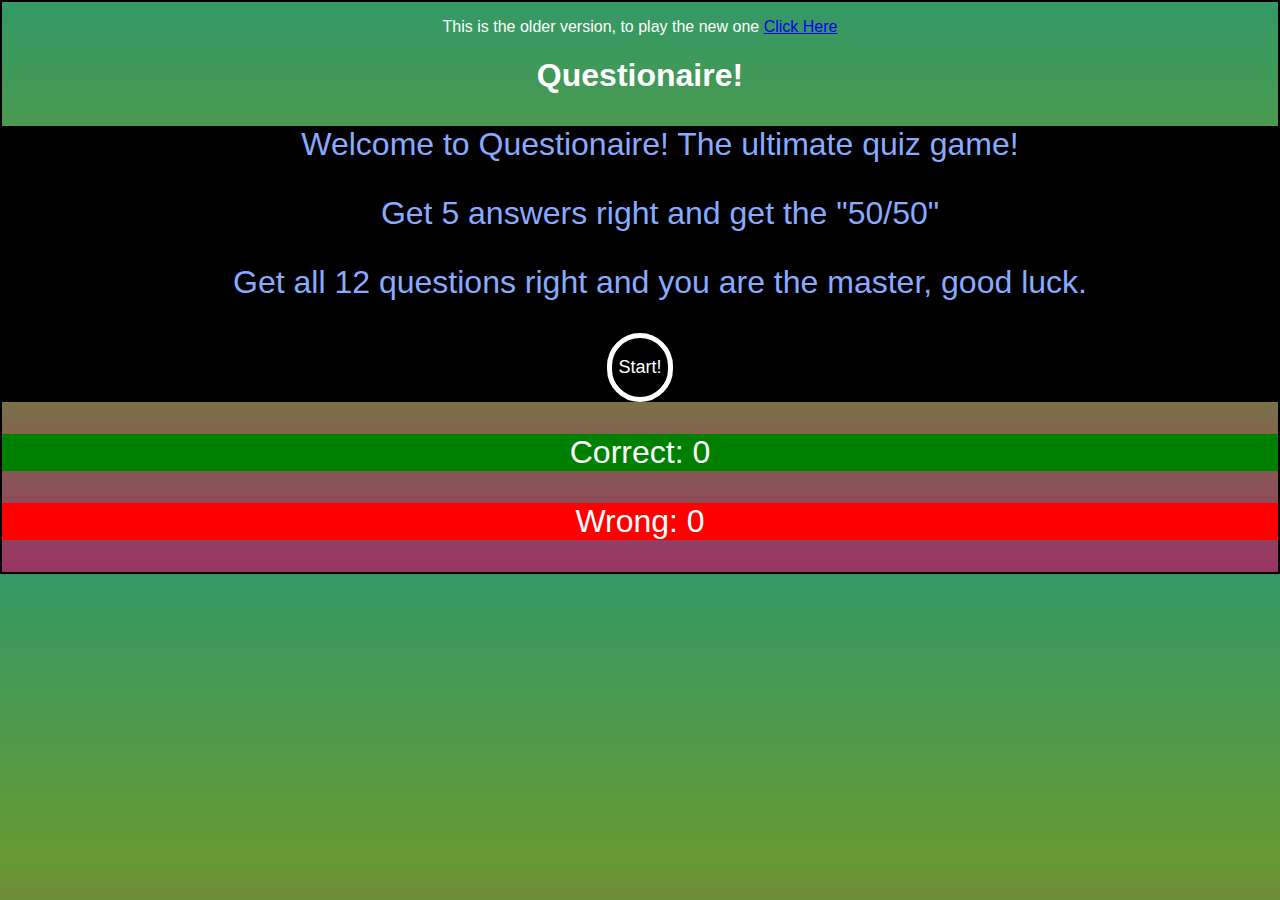
<file: index.html>
<!Doctype html>
<html>
<head>
<title>Questionaire</title>
<meta name="viewport" content="width=device-width, initial-scale=1.0">
<meta charset="utf-8" />
    
<link rel="stylesheet" type="text/css" href="Questionaire.css">
<script src = "Questionaire.js"></script>
    
</head>
    
<body>
    <div id="google_translate_element"></div><script type="text/javascript">
function googleTranslateElementInit() {
  new google.translate.TranslateElement({
		pageLanguage: 'en', 
		layout: google.translate.TranslateElement.InlineLayout.SIMPLE
		}, 'google_translate_element');
}

	</script>
<script type="text/javascript" src="//translate.google.com/translate_a/element.js?cb=googleTranslateElementInit"></script>
            

</div>
	<div> <p>This is the older version, to play the new one <a class="btn" href="/newindex.html">Click Here</a></p>
	</div>
	

    
<div>
    <h1>Questionaire!</h1>
    
<div id = "instruct">
<ul id = "rules" style = "list-style-type:none">
<li><p>Welcome to Questionaire! The ultimate quiz game!</p>
</li>
<li><p>Get 5 answers right and get the "50/50" </p>
</li>
<li><p>Get all 12 questions right and you are the master, good luck.</p>
</li>
</ul>
<button id ="buttonn" class ="button3" type = "button" onclick ="rid()"> <p> Start!</p> </button>
</div>

<div id ="line" style = "display:none;">
<button id = "lifeline" type ="button" onclick ="help()"> <p> 50 : 50 </p> </button>
</div>

<div id = "one" style = "display:none;">
<div id = "dog" class = "dog"> Question 1</div><div id = "cat" class = "cat">What color are Dorty's slippers in The Wizard of Oz?</div>
<button id = "button1" class ="button1" type = "button" onclick ="answer1(), setColor1(), setTimeout(change, 1000)"> <p>Red</p> </button>
<button id = "button2" class ="button0" type = "button" onclick ="answer2(), setColor2(), setTimeout(change, 1000)"> <p>Pink</p> </button>
<button id = "button3" class ="button2" type = "button" onclick ="answer3(), setColor3(), setTimeout(change, 1000)"> <p>Green</p> </button>
<button id = "button4" class ="button2" type = "button" onclick ="answer4(), setColor4(), setTimeout(change, 1000)"> <p>Blue</p> </button>
</div>

<div id = "two" style = "display:none;"> 
<div id = "dog2" class = "dog"> Question 2 </div> <div id = "cat" class ="cat"> What is the name of Spongebob's work? </div>
<button id = "button5" class ="button0" type = "button" onclick ="answer5(), setColor5(), setTimeout(change2, 1000)"> <p> Oyster</br> Outlet </p> </button>
<button id = "button6" class ="button2" type = "button" onclick ="answer6(), setColor6(), setTimeout(change2, 1000)"> <p> Rocking</br>Swordfish </p> </button>
<button id = "button7" class ="button2" type = "button" onclick ="answer7(), setColor7(), setTimeout(change2, 1000)"> <p> Fin </p> </button>
<button id = "button8" class ="button1" type = "button" onclick ="answer8(), setColor8(), setTimeout(change2, 1000)"> <p> Krusty</br> Krab </p> </button>
</div>

<div id = "three" style = "display:none;">
<div id = "dog3" class = "dog"> Question 3 </div> <div id = "cat" class = "cat"> How many donuts is in a bakers dozen? </div>
<button id = "button9" class ="button2" type = "button" onclick ="answer9(), setColor9(), setTimeout(change3, 1000)"> <p>  Fourteen </p> </button>
<button id = "button10" class ="button2" type = "button" onclick ="answer10(), setColor10(), setTimeout(change3, 1000)"> <p>  Twelve  </p> </button>
<button id = "button11" class ="button1" type = "button" onclick ="answer11(), setColor11(), setTimeout(change3, 1000)"> <p>  Thirteen  </p> </button>
<button id = "button12" class ="button0" type = "button" onclick ="answer12(), setColor12(), setTimeout(change3, 1000)"> <p>  Eleven  </p> </button>
</div>

<div id = "four" style = "display:none;">
<div id = "dog4" class = "dog"> Question 4 </div> <div id = "cat" class = "cat"> What planet has the moon Titan? </div>
<button id = "button13" class ="button0" type = "button" onclick ="answer13(), setColor13(), setTimeout(change4, 1000)"> <p> Neptune </p> </button>
<button id = "button14" class ="button1" type = "button" onclick ="answer14(), setColor14(), setTimeout(change4, 1000)"> <p> Saturn </p> </button>
<button id = "button15" class ="button2" type = "button" onclick ="answer15(), setColor15(), setTimeout(change4, 1000)"> <p> Jupiter </p> </button>
<button id = "button16" class ="button2" type = "button" onclick ="answer16(), setColor16(), setTimeout(change4, 1000)"> <p> Venus </p> </button>
</div>

<div id = "five" style = "display:none;">
<div id = "dog5" class = "dog"> Question 5 </div> <div id = "cat" class = "cat"> Who was the main actor in Ferris Bueller's Day Off? </div>
<button id = "button17" class ="button2" type = "button" onclick ="answer17(), setColor17(), setTimeout(change5, 1000)"> <p> Charlie Sheen </p> </button>
<button id = "button18" class ="button1" type = "button" onclick ="answer18(), setColor18(), setTimeout(change5, 1000)"> <p> Matthew</br>Broderick </p> </button>
<button id = "button19" class ="button2" type = "button" onclick ="answer19(), setColor19(), setTimeout(change5, 1000)"> <p> Keanu Reeves </p> </button>
<button id = "button20" class ="button0" type = "button" onclick ="answer20(), setColor20(), setTimeout(change5, 1000)"> <p> Bill Murray </p> </button>
</div>

<div id = "six" style = "display:none;">
<div id = "dog6" class = "dog"> Question 6 </div> <div id = "cat" class = "cat"> What country has the city Astana? </div>
<button id = "button21" class ="button0" type = "button" onclick ="answer21(), setColor21(), help2(), setTimeout(change6, 1000)"> <p> Russia </p> </button>
<button id = "button22" class ="button2" type = "button" onclick ="answer22(), setColor22(), setTimeout(change6, 1000)"> <p> Nepal </p> </button>
<button id = "button23" class ="button2" type = "button" onclick ="answer23(), setColor23(), setTimeout(change6, 1000)"> <p> Dominican</br> Republic </p> </button>
<button id = "button24" class ="button1" type = "button" onclick ="answer24(), setColor24(), help2(), setTimeout(change6, 1000)"> <p> Khazakstan </p> </button>
</div>

<div id = "seven" style = "display:none;">
<div id = "dog7" class = "dog"> Question 7 </div> <div id = "cat" class = "cat"> What year did the National Atlantic Treaty Organization(NATO) form? </div>
<button id = "button25" class ="button2" type = "button" onclick ="answer25(), setColor25(), setTimeout(change7, 1000)"> <p> 1939 </p> </button>
<button id = "button26" class ="button1" type = "button" onclick ="answer26(), setColor26(), help2(), setTimeout(change7, 1000)"> <p> 1949 </p> </button>
<button id = "button27" class ="button2" type = "button" onclick ="answer27(), setColor27(), setTimeout(change7, 1000)"> <p> 1929 </p> </button>
<button id = "button28" class ="button0" type = "button" onclick ="answer28(), setColor28(), help2(), setTimeout(change7, 1000)"> <p> 1944 </p> </button>
</div>

<div id = "eight" style = "display:none;">
<div id = "dog8" class = "dog"> Question 8 </div> <div id = "cat" class = "cat"> What cars did Brian O'Conner(Paul Walker) drive in The Fast and The Furious ? </div>
<button id = "button29" class ="button1" type = "button" onclick ="answer29(), setColor29(), help2(), setTimeout(change8, 1000)"> <p> Lancer</br>and Eclipse  </p> </button>
<button id = "button30" class ="button0" type = "button" onclick ="answer30(), setColor30(), help2(), setTimeout(change8, 1000)"> <p> Charger</br>and Viper </p> </button>
<button id = "button31" class ="button2" type = "button" onclick ="answer31(), setColor31(), setTimeout(change8, 1000)"> <p> Mustang</br> and GT </p> </button>
<button id = "button32" class ="button2" type = "button" onclick ="answer32(), setColor32(), setTimeout(change8, 1000)"> <p> Skyline</br> and 350Z </p> </button>
</div>

<div  id = "nine" style = "display:none;">
<div id = "dog9" class = "dog"> Question 9 </div> <div id = "cat" class = "cat"> Who was John Glen? </div>
<button id = "button33" class ="button2" type = "button" onclick ="answer33(), setColor33(), setTimeout(change9, 1000)"> <p> Maker of</br>  HTML</p> </button>
<button id = "button34" class ="button1" type = "button" onclick ="answer34(), setColor34(), help2(), setTimeout(change9, 1000)"> <p> First Man</br>to Orbit Earth </p> </button>
<button id = "button35" class ="button0" type = "button" onclick ="answer35(), setColor35(), help2(), setTimeout(change9, 1000)"> <p> Founded</br> Scholastic  </p> </button>
<button id = "button36" class ="button2" type = "button" onclick ="answer36(), setColor36(), setTimeout(change9, 1000)"> <p> Inventor</br> of Box-Tops </p> </button>
</div>

<div id = "ten" style = "display:none;">
<div id = "dog10" class = "dog"> Question 10 </div> <div id = "cat" class = "cat"> What country has more people? </div>
<button id = "button37" class ="button1" type = "button" onclick ="answer37(), setColor37(), help2(), setTimeout(change10, 1000)"> <p> Indonesia </p> </button>
<button id = "button38" class ="button2" type = "button" onclick ="answer38(), setColor38(), setTimeout(change10, 1000)"> <p> Japan </p> </button>
<button id = "button39" class ="button2" type = "button" onclick ="answer39(), setColor39(), setTimeout(change10, 1000)"> <p> Russia </p> </button>
<button id = "button40" class ="button0" type = "button" onclick ="answer40(), setColor40(), help2(), setTimeout(change10, 1000)"> <p> Germany </p> </button>
</div>

<div id = "eleven" style = "display:none;">
<div id = "dog11" class = "dog"> Question 11</div> <div id = "cat" class = "cat"> How far is the moon from earth? </div>
<button id = "button41" class ="button0" type = "button" onclick ="answer41(), setColor41(), help2(), setTimeout(change11, 1000)"> <p> 330,050</br> miles </p> </button>
<button id = "button42" class ="button1" type = "button" onclick ="answer42(), setColor42(), help2(), setTimeout(change11, 1000)"> <p> 238,900</br> miles </p> </button>
<button id = "button43" class ="button2" type = "button" onclick ="answer43(), setColor43(), setTimeout(change11, 1000)"> <p> 212,200</br> miles </p> </button>
<button id = "button44" class ="button2" type = "button" onclick ="answer44(), setColor44(), setTimeout(change11, 1000)"> <p> 175,700</b> miles </p> </button>
</div>

<div id = "twelve" style = "display:none;">
<div id = "dog12" class = "dog"> Question 12</div> <div id = "cat" class = "cat"> Who is Puff Daddy? </div>
<button id = "button45" class ="button1"
 type = "button" onclick ="answer45(), setColor45(), help2(), setTimeout(change12, 1000)"> <p> Diddy </p> </button>
<button id = "button46" class ="button2" type = "button" onclick ="answer46(), setColor46(), setTimeout(change12, 1000)"> <p> Mc Eiht </p> </button>
<button id = "button47" class ="button0" type = "button" onclick ="answer47(), setColor47(), help2(), setTimeout(change12, 1000)"> <p> Daz Dillinger </p> </button>
<button id = "button48" class ="button2" type = "button" onclick ="answer48(), setColor48(), setTimeout(change12, 1000)"> <p> Big E </p> </button>
</div>

<div><p id = "correct">Correct: 0</p></div>
<div><p id = "wrong">Wrong: 0</p></div>

</div>
</body>
</html>
</file>
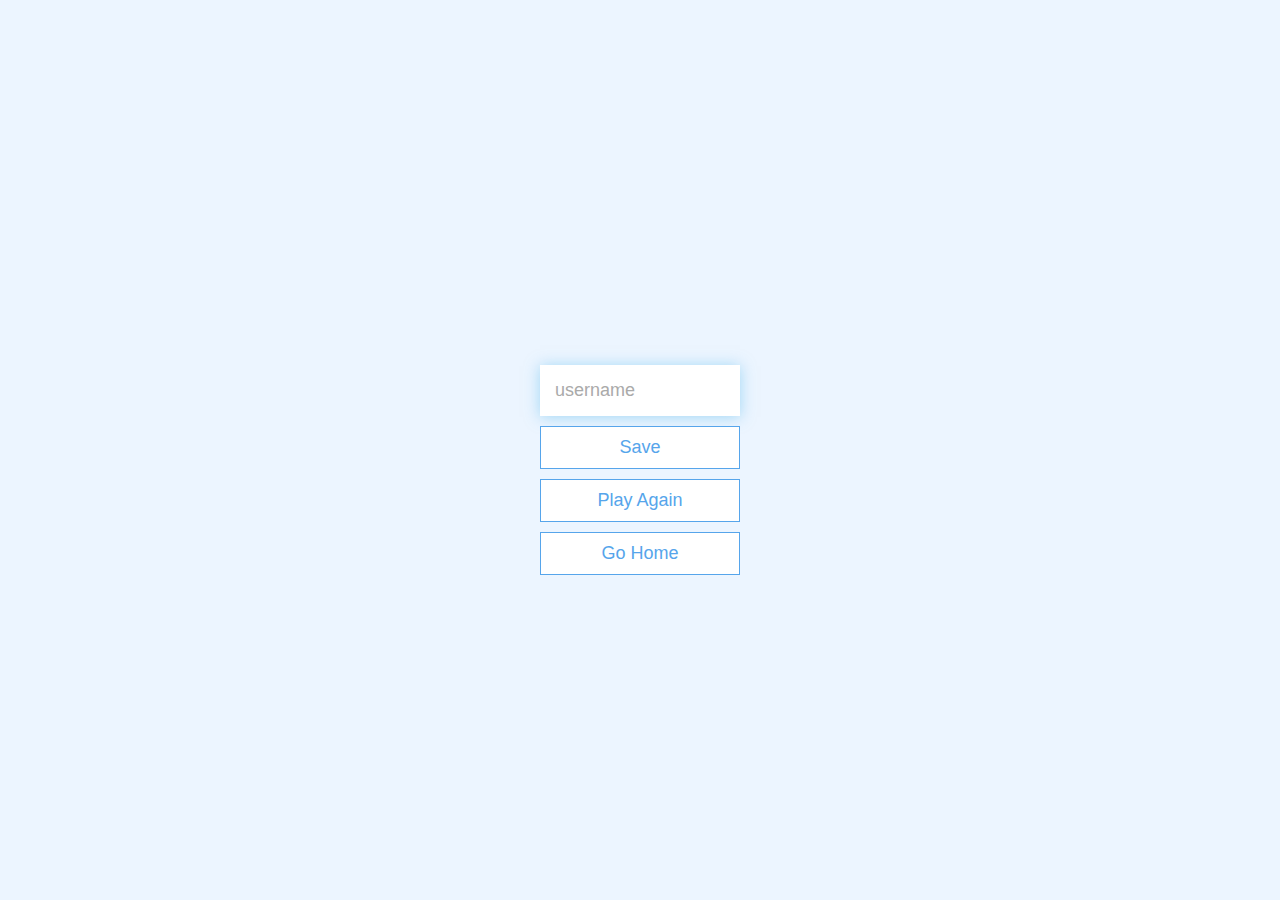
<file: end.html>
<!DOCTYPE html>
<html lang="en">
  <head>
    <meta charset="UTF-8" />
    <meta name="viewport" content="width=device-width, initial-scale=1.0" />
    <meta http-equiv="X-UA-Compatible" content="ie=edge" />
    <title>Congrats!</title>
    <link rel="stylesheet" href="app.css" />
  </head>
  <body>
    <div class="container">
      <div id="end" class="flex-center flex-column">
        <h1 id="finalScore"></h1>
        <form>
          <input
            type="text"
            name="username"
            id="username"
            placeholder="username"
          />
          <button
            type="submit"
            class="btn"
            id="saveScoreBtn"
            onclick="saveHighScore(event)"
            disabled
          >
            Save
          </button>
        </form>
        <a class="btn" href="/game.html">Play Again</a>
        <a class="btn" href="/">Go Home</a>
      </div>
    </div>
    <script src="end.js"></script>
  </body>
</html>
</file>
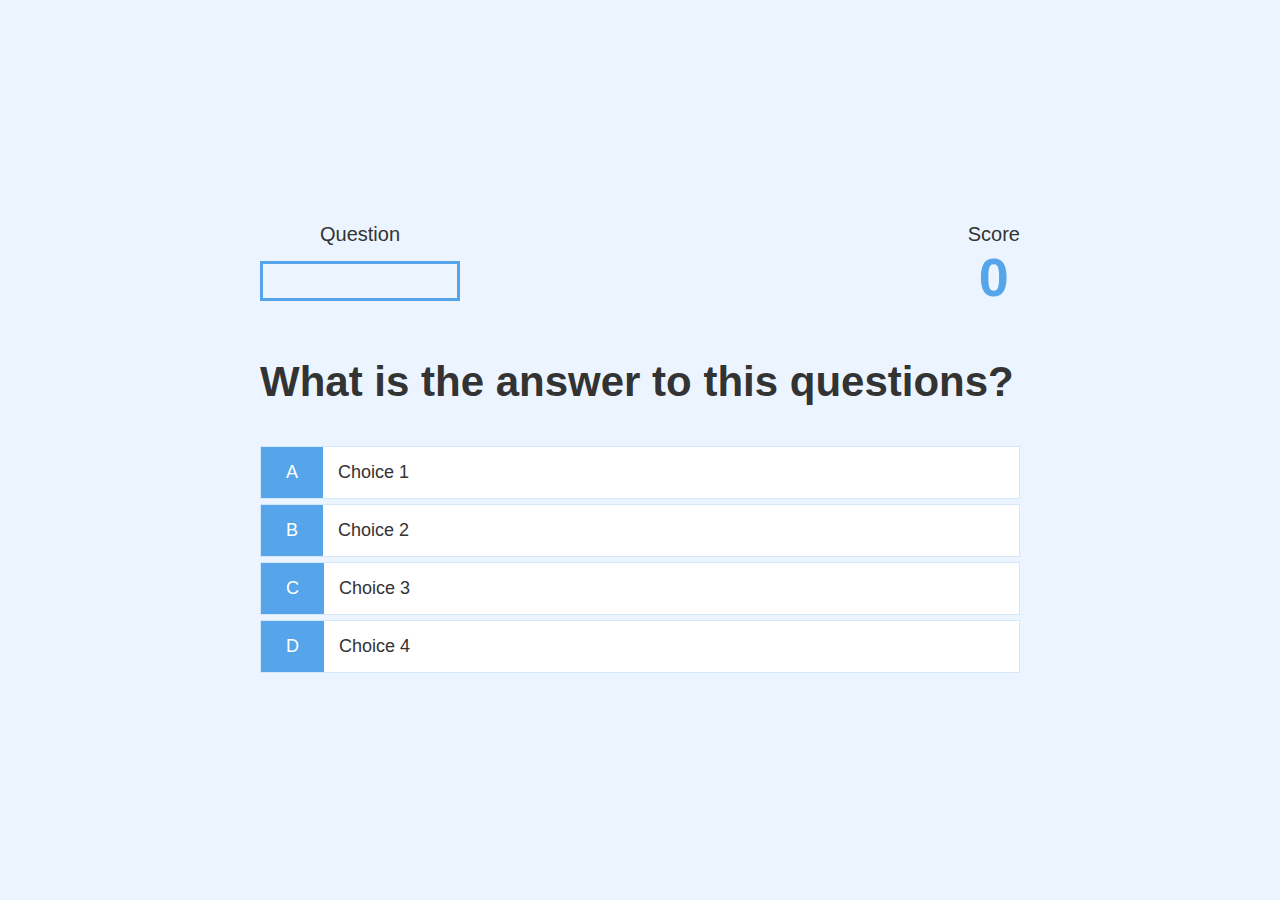
<file: game.html>
<!DOCTYPE html>
<html lang="en">
  <head>
    <meta charset="UTF-8" />
    <meta name="viewport" content="width=device-width, initial-scale=1.0" />
    <meta http-equiv="X-UA-Compatible" content="ie=edge" />
    <title>Quick Quiz - Play</title>
    <link rel="stylesheet" href="app.css" />
    <link rel="stylesheet" href="game.css" />
  </head>
  <body>
    <div class="container">
      <div id="game" class="justify-center flex-column">
        <div id="hud">
          <div id="hud-item">
            <p id="progressText" class="hud-prefix">
              Question
            </p>
            <div id="progressBar">
              <div id="progressBarFull"></div>
            </div>
          </div>
          <div id="hud-item">
            <p class="hud-prefix">
              Score
            </p>
            <h1 class="hud-main-text" id="score">
              0
            </h1>
          </div>
        </div>
        <h2 id="question">What is the answer to this questions?</h2>
        <div class="choice-container">
          <p class="choice-prefix">A</p>
          <p class="choice-text" data-number="1">Choice 1</p>
        </div>
        <div class="choice-container">
          <p class="choice-prefix">B</p>
          <p class="choice-text" data-number="2">Choice 2</p>
        </div>
        <div class="choice-container">
          <p class="choice-prefix">C</p>
          <p class="choice-text" data-number="3">Choice 3</p>
        </div>
        <div class="choice-container">
          <p class="choice-prefix">D</p>
          <p class="choice-text" data-number="4">Choice 4</p>
        </div>
      </div>
    </div>
    <script src="game.js"></script>
  </body>
</html>
</file>
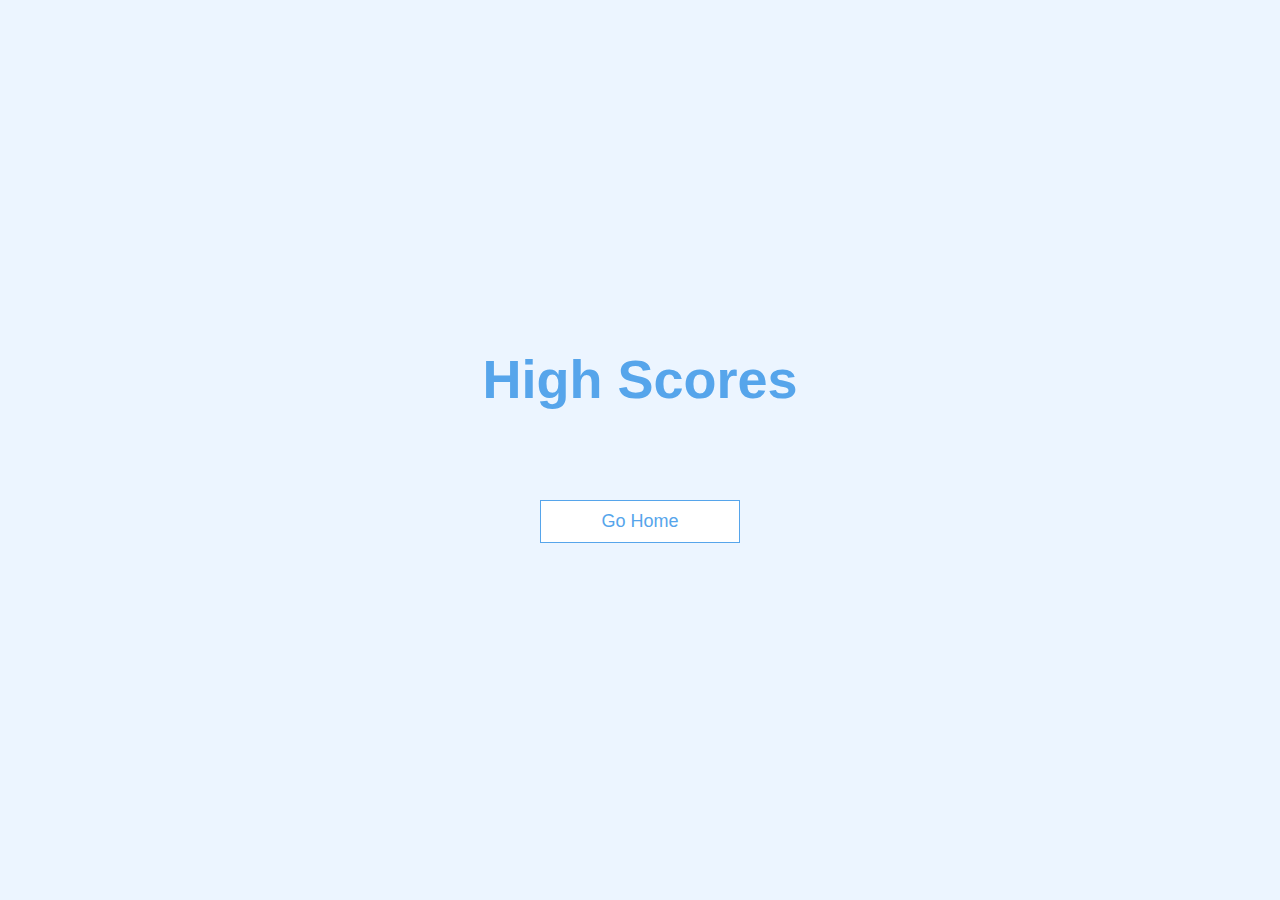
<file: highscores.html>
<!DOCTYPE html>
<html lang="en">
  <head>
    <meta charset="UTF-8" />
    <meta name="viewport" content="width=device-width, initial-scale=1.0" />
    <meta http-equiv="X-UA-Compatible" content="ie=edge" />
    <title>High Scores</title>
    <link rel="stylesheet" href="app.css" />
    <link rel="stylesheet" href="highscores.css" />
  </head>
  <body>
    <div class="container">
      <div id="highScores" class="flex-center flex-column">
        <h1 id="finalScore">High Scores</h1>
        <ul id="highScoresList"></ul>
        <a class="btn" href="/">Go Home</a>
      </div>
    </div>
    <script src="highscores.js"></script>
  </body>
</html>
</file>
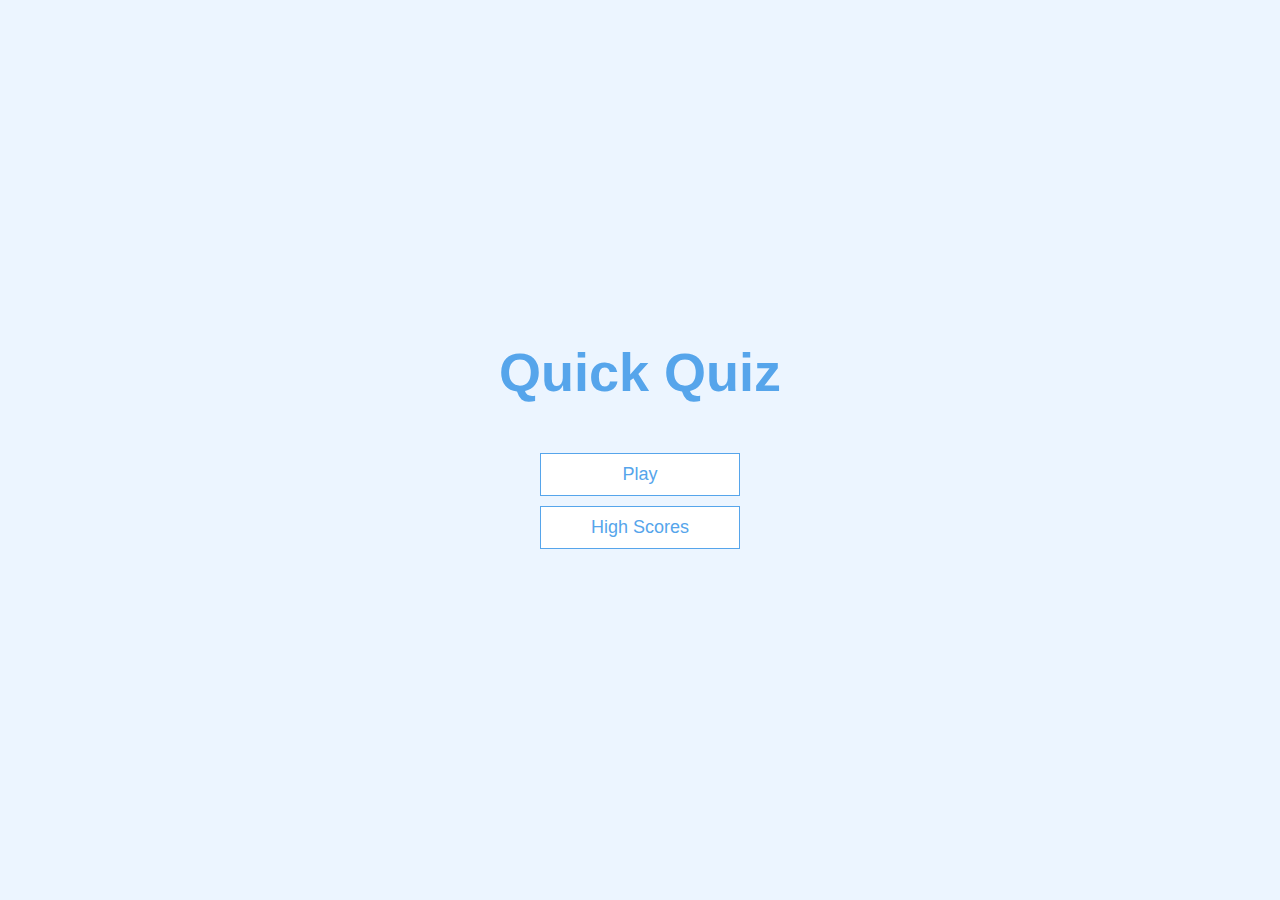
<file: newindex.html>
<!DOCTYPE html>
<html lang="en">
  <head>
    <meta charset="UTF-8" />
    <meta name="viewport" content="width=device-width, initial-scale=1.0" />
    <meta http-equiv="X-UA-Compatible" content="ie=edge" />
    <title>Quick Quiz</title>
    <link rel="stylesheet" href="app.css" />
  </head>
  <body>
    <div class="container">
      <div id="home" class="flex-center flex-column">
        <h1>Quick Quiz</h1>
        <a class="btn" href="/game.html">Play</a>
        <a class="btn" href="/highscores.html">High Scores</a>
      </div>
    </div>
  </body>
</html>
</file>
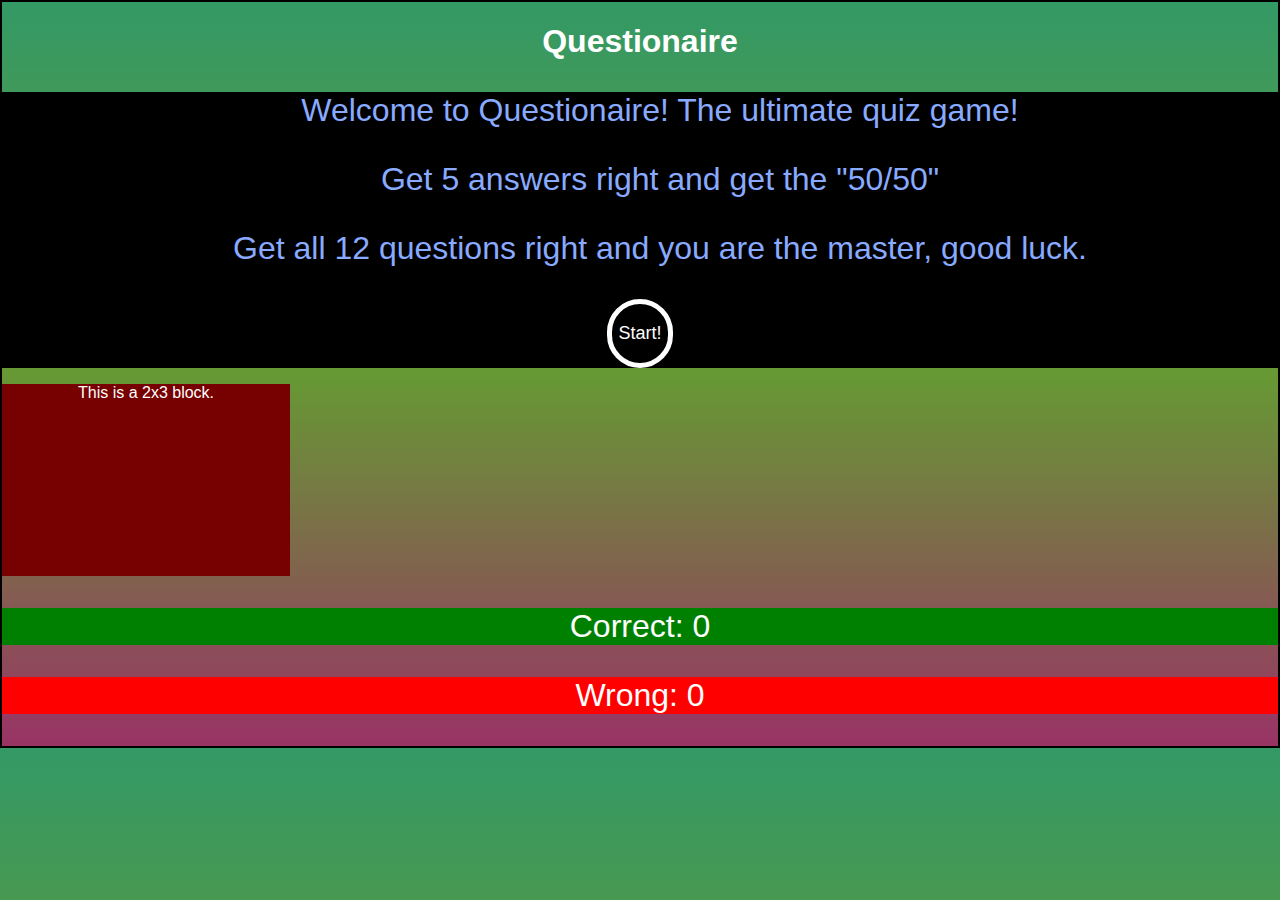
<file: Questionaire.html>
<!DOCTYPE html>
<html>
<head>
<title> Questionaire </title>
        
<meta name="viewport" content="width=device-width, initial-scale=1.0">
<meta charset="utf-8" />
        
<link rel="stylesheet" type="text/css" href="Questionaire.css">
<script src = "Questionaire.js"></script>

</head>
    
<body>

<div>
    <h1>Questionaire</h1>
<div id = "instruct" style = "display:block;">
<ul id = "rules" style = "list-style-type:none">
<li><p>Welcome to Questionaire! The ultimate quiz game!</p>
</li>
<li><p>Get 5 answers right and get the "50/50" </p>
</li>
<li><p>Get all 12 questions right and you are the master, good luck.</p>
</li>
</ul>
<button id ="buttonn" class ="button3" type = "button" onclick ="rid()"> <p> Start!</p> </button>
</div>

<div id = "divblock">
        <p> This is a 2x3 block. </p>
        </div>

<div id ="line" style = "display:none;">
<button id = "lifeline" type ="button" onclick ="help()"> <p> 50 : 50 </p> </button>
</div>

<div id = "one" style = "display:none;">
<div id = "dog" class = "dog"> Question 1</div><div id = "cat" class = "cat">What color are Dorty's slippers in The Wizard of Oz?</div>
<button id = "button1" class ="button1" type = "button" onclick ="answer1(), setColor1(), setTimeout(change, 1000)"> <p>Ruby</p> </button>
<button id = "button2" class ="button0" type = "button" onclick ="answer2(), setColor2(), setTimeout(change, 1000)"> <p>Pink</p> </button>
<button id = "button3" class ="button2" type = "button" onclick ="answer3(), setColor3(), setTimeout(change, 1000)"> <p>Green</p> </button>
<button id = "button4" class ="button2" type = "button" onclick ="answer4(), setColor4(), setTimeout(change, 1000)"> <p>Blue</p> </button>
</div>

<div id = "two" style = "display:none;"> 
<div id = "dog2" class = "dog"> Question 2 </div> <div id = "cat" class ="cat"> What is the name of Spongebob's work? </div>
<button id = "button5" class ="button0" type = "button" onclick ="answer5(), setColor5(), setTimeout(change2, 1000)"> <p> Oyster</br> Outlet </p> </button>
<button id = "button6" class ="button2" type = "button" onclick ="answer6(), setColor6(), setTimeout(change2, 1000)"> <p> Rocking</br>Swordfish </p> </button>
<button id = "button7" class ="button2" type = "button" onclick ="answer7(), setColor7(), setTimeout(change2, 1000)"> <p> Fin </p> </button>
<button id = "button8" class ="button1" type = "button" onclick ="answer8(), setColor8(), setTimeout(change2, 1000)"> <p> Krusty</br> Krab </p> </button>
</div>

<div id = "three" style = "display:none;">
<div id = "dog3" class = "dog"> Question 3 </div> <div id = "cat" class = "cat"> How many donuts is in a bakers dozen? </div>
<button id = "button9" class ="button2" type = "button" onclick ="answer9(), setColor9(), setTimeout(change3, 1000)"> <p>  Fourteen </p> </button>
<button id = "button10" class ="button2" type = "button" onclick ="answer10(), setColor10(), setTimeout(change3, 1000)"> <p>  Twelve  </p> </button>
<button id = "button11" class ="button1" type = "button" onclick ="answer11(), setColor11(), setTimeout(change3, 1000)"> <p>  Thirteen  </p> </button>
<button id = "button12" class ="button0" type = "button" onclick ="answer12(), setColor12(), setTimeout(change3, 1000)"> <p>  Eleven  </p> </button>
</div>

<div id = "four" style = "display:none;">
<div id = "dog4" class = "dog"> Question 4 </div> <div id = "cat" class = "cat"> What planet has the moon Titan? </div>
<button id = "button13" class ="button0" type = "button" onclick ="answer13(), setColor13(), setTimeout(change4, 1000)"> <p> Neptune </p> </button>
<button id = "button14" class ="button1" type = "button" onclick ="answer14(), setColor14(), setTimeout(change4, 1000)"> <p> Saturn </p> </button>
<button id = "button15" class ="button2" type = "button" onclick ="answer15(), setColor15(), setTimeout(change4, 1000)"> <p> Jupiter </p> </button>
<button id = "button16" class ="button2" type = "button" onclick ="answer16(), setColor16(), setTimeout(change4, 1000)"> <p> Venus </p> </button>
</div>

<div id = "five" style = "display:none;">
<div id = "dog5" class = "dog"> Question 5 </div> <div id = "cat" class = "cat"> Who was the main actor in Ferris Bueller's Day Off? </div>
<button id = "button17" class ="button2" type = "button" onclick ="answer17(), setColor17(), setTimeout(change5, 1000)"> <p> Charlie Sheen </p> </button>
<button id = "button18" class ="button1" type = "button" onclick ="answer18(), setColor18(), setTimeout(change5, 1000)"> <p> Matthew</br>Broderick </p> </button>
<button id = "button19" class ="button2" type = "button" onclick ="answer19(), setColor19(), setTimeout(change5, 1000)"> <p> Keanu Reeves </p> </button>
<button id = "button20" class ="button0" type = "button" onclick ="answer20(), setColor20(), setTimeout(change5, 1000)"> <p> Bill Murray </p> </button>
</div>

<div id = "six" style = "display:none;">
<div id = "dog6" class = "dog"> Question 6 </div> <div id = "cat" class = "cat"> What country has the city Astana? </div>
<button id = "button21" class ="button0" type = "button" onclick ="answer21(), setColor21(), help2(), setTimeout(change6, 1000)"> <p> Russia </p> </button>
<button id = "button22" class ="button2" type = "button" onclick ="answer22(), setColor22(), setTimeout(change6, 1000)"> <p> Nepal </p> </button>
<button id = "button23" class ="button2" type = "button" onclick ="answer23(), setColor23(), setTimeout(change6, 1000)"> <p> Dominican</br> Republic </p> </button>
<button id = "button24" class ="button1" type = "button" onclick ="answer24(), setColor24(), help2(), setTimeout(change6, 1000)"> <p> Khazakstan </p> </button>
</div>

<div id = "seven" style = "display:none;">
<div id = "dog7" class = "dog"> Question 7 </div> <div id = "cat" class = "cat"> What year did the North Atlantic Treaty Organization(NATO) form? </div>
<button id = "button25" class ="button2" type = "button" onclick ="answer25(), setColor25(), setTimeout(change7, 1000)"> <p> 1939 </p> </button>
<button id = "button26" class ="button1" type = "button" onclick ="answer26(), setColor26(), help2(), setTimeout(change7, 1000)"> <p> 1949 </p> </button>
<button id = "button27" class ="button2" type = "button" onclick ="answer27(), setColor27(), setTimeout(change7, 1000)"> <p> 1929 </p> </button>
<button id = "button28" class ="button0" type = "button" onclick ="answer28(), setColor28(), help2(), setTimeout(change7, 1000)"> <p> 1944 </p> </button>
</div>

<div id = "eight" style = "display:none;">
<div id = "dog8" class = "dog"> Question 8 </div> <div id = "cat" class = "cat"> What cars did Brian O'Conner(Paul Walker) drive in The Fast and The Furious ? </div>
<button id = "button29" class ="button1" type = "button" onclick ="answer29(), setColor29(), help2(), setTimeout(change8, 1000)"> <p> Eclipse</br>and Supra  </p> </button>
<button id = "button30" class ="button0" type = "button" onclick ="answer30(), setColor30(), help2(), setTimeout(change8, 1000)"> <p> Charger</br>and Viper </p> </button>
<button id = "button31" class ="button2" type = "button" onclick ="answer31(), setColor31(), setTimeout(change8, 1000)"> <p> Mustang</br> and GT </p> </button>
<button id = "button32" class ="button2" type = "button" onclick ="answer32(), setColor32(), setTimeout(change8, 1000)"> <p> Skyline</br> and Lancer </p> </button>
</div>

<div  id = "nine" style = "display:none;">
<div id = "dog9" class = "dog"> Question 9 </div> <div id = "cat" class = "cat"> Who was John Glen? </div>
<button id = "button33" class ="button2" type = "button" onclick ="answer33(), setColor33(), setTimeout(change9, 1000)"> <p> Maker of</br>  HTML</p> </button>
<button id = "button34" class ="button1" type = "button" onclick ="answer34(), setColor34(), help2(), setTimeout(change9, 1000)"> <p> First Man</br>to Orbit Earth </p> </button>
<button id = "button35" class ="button0" type = "button" onclick ="answer35(), setColor35(), help2(), setTimeout(change9, 1000)"> <p> Founded</br> Scholastic  </p> </button>
<button id = "button36" class ="button2" type = "button" onclick ="answer36(), setColor36(), setTimeout(change9, 1000)"> <p> Inventor</br> of Box-Tops </p> </button>
</div>

<div id = "ten" style = "display:none;">
<div id = "dog10" class = "dog"> Question 10 </div> <div id = "cat" class = "cat"> What country has more people? </div>
<button id = "button37" class ="button1" type = "button" onclick ="answer37(), setColor37(), help2(), setTimeout(change10, 1000)"> <p> Indonesia </p> </button>
<button id = "button38" class ="button2" type = "button" onclick ="answer38(), setColor38(), setTimeout(change10, 1000)"> <p> Japan </p> </button>
<button id = "button39" class ="button2" type = "button" onclick ="answer39(), setColor39(), setTimeout(change10, 1000)"> <p> Russia </p> </button>
<button id = "button40" class ="button0" type = "button" onclick ="answer40(), setColor40(), help2(), setTimeout(change10, 1000)"> <p> Germany </p> </button>
</div>

<div id = "eleven" style = "display:none;">
<div id = "dog11" class = "dog"> Question 11</div> <div id = "cat" class = "cat"> How far is the moon from earth? </div>
<button id = "button41" class ="button0" type = "button" onclick ="answer41(), setColor41(), help2(), setTimeout(change11, 1000)"> <p> 330,050</br> miles </p> </button>
<button id = "button42" class ="button1" type = "button" onclick ="answer42(), setColor42(), help2(), setTimeout(change11, 1000)"> <p> 238,900</br> miles </p> </button>
<button id = "button43" class ="button2" type = "button" onclick ="answer43(), setColor43(), setTimeout(change11, 1000)"> <p> 212,200</br> miles </p> </button>
<button id = "button44" class ="button2" type = "button" onclick ="answer44(), setColor44(), setTimeout(change11, 1000)"> <p> 175,700</b> miles </p> </button>
</div>

<div id = "twelve" style = "display:none;">
<div id = "dog12" class = "dog"> Question 12</div> <div id = "cat" class = "cat"> Who is Puff Daddy? </div>
<button id = "button45" class ="button1"
 type = "button" onclick ="answer45(), setColor45(), help2(), setTimeout(change12, 1000)"> <p> Diddy </p> </button>
<button id = "button46" class ="button2" type = "button" onclick ="answer46(), setColor46(), setTimeout(change12, 1000)"> <p> Mc Eiht </p> </button>
<button id = "button47" class ="button0" type = "button" onclick ="answer47(), setColor47(), help2(), setTimeout(change12, 1000)"> <p> Daz Dillinger </p> </button>
<button id = "button48" class ="button2" type = "button" onclick ="answer48(), setColor48(), setTimeout(change12, 1000)"> <p> Big E </p> </button>
</div>

<div><p id = "correct">Correct: 0</p></div>
<div><p id = "wrong">Wrong: 0</p></div>

</div>
</body>
</html>
</file>
<file: Questionaire.css>
body{
    background: linear-gradient(#339966, #669933, #993366);
    margin:0%;
    padding:0%;
    border:solid black 2px;
    font-family: 'Helvetica Neue', 'Segoe UI Light', sans-serif;
    text-align:center;
    color:white;
} 

#divblock{
    width:3in;
    height:2in;
    background-color: #700;
    
}
.goog-te-banner-frame{left:0px;top:0px;height:39px;width:100%;z-index:10000001;position:fixed;border:none;border-bottom:1px solid #6b90da;margin:0;-moz-box-shadow:0 0 8px 1px #999999;-webkit-box-shadow:0 0 8px 1px #999999;box-shadow:0 0 8px 1px #999999;_position:absolute}.goog-te-menu-frame{z-index:10000002;position:fixed;border:none;-moz-box-shadow:0 3px 8px 2px #999999;-webkit-box-shadow:0 3px 8px 2px #999999;box-shadow:0 3px 8px 2px #999999;_position:absolute}.goog-te-ftab-frame{z-index:10000000;border:none;margin:0}.goog-te-gadget{font-family:arial;font-size:11px;color:#666;white-space:nowrap}.goog-te-gadget img{vertical-align:middle;border:none}.goog-te-gadget-simple{background-color:#fff;border-left:1px solid #d5d5d5;border-top:1px solid #9b9b9b;border-bottom:1px solid #e8e8e8;border-right:1px solid #d5d5d5;font-size:10pt;display:inline-block;padding-top:1px;padding-bottom:2px;cursor:pointer;zoom:1;*display:inline}.goog-te-gadget-icon{margin-left:2px;margin-right:2px;width:19px;height:19px;border:none;vertical-align:middle}.goog-te-combo{margin-left:4px;margin-right:4px;vertical-align:baseline;*vertical-align:middle}.goog-te-gadget .goog-te-combo{margin:4px 0}.goog-logo-link,.goog-logo-link:link,.goog-logo-link:visited,.goog-logo-link:hover,.goog-logo-link:active{font-size:12px;font-weight:bold;color:#444;text-decoration:none}.goog-te-banner .goog-logo-link,.goog-close-link{display:block;margin:0px 10px}.goog-te-banner .goog-logo-link{padding-top:2px;padding-left:4px}.goog-te-combo,.goog-te-banner *,.goog-te-ftab *,.goog-te-menu *,.goog-te-menu2 *,.goog-te-balloon *{font-family:arial;font-size:10pt}.goog-te-banner{margin:0;background-color:#e4effb;overflow:hidden}.goog-te-banner img{border:none}.goog-te-banner-content{color:#000}.goog-te-banner-content img{vertical-align:middle}.goog-te-banner-info{color:#666;vertical-align:top;margin-top:0px;font-size:7pt}.goog-te-banner-margin{width:8px}.goog-te-button{border-color:#e7e7e7;border-style:none solid solid none;border-width:0 1px 1px 0}.goog-te-button div{border-color:#cccccc #999999 #999999 #cccccc;border-right:1px solid #999999;border-style:solid;border-width:1px;height:20px}.goog-te-button button{background:transparent;border:none;cursor:pointer;height:20px;overflow:hidden;margin:0;vertical-align:top;white-space:nowrap}.goog-te-button button:active{background:none repeat scroll 0 0 #cccccc}.goog-te-ftab{margin:0px;background-color:#fff;white-space:nowrap}.goog-te-ftab-link{text-decoration:none;font-weight:bold;font-size:10pt;border:1px outset #888;padding:6px 10px;white-space:nowrap;position:absolute;left:0px;top:0px}.goog-te-ftab-link img{margin-left:2px;margin-right:2px;width:19px;height:19px;border:none;vertical-align:middle}.goog-te-ftab-link span{text-decoration:underline;margin-left:2px;margin-right:2px;vertical-align:middle}.goog-float-top .goog-te-ftab-link{padding:2px 2px;border-top-width:0px}.goog-float-bottom .goog-te-ftab-link{padding:2px 2px;border-bottom-width:0px}.goog-te-menu-value{text-decoration:none;color:#0000cc;white-space:nowrap;margin-left:4px;margin-right:4px}.goog-te-menu-value span{text-decoration:underline}.goog-te-menu-value img{margin-left:2px;margin-right:2px}.goog-te-gadget-simple .goog-te-menu-value{color:#000}.goog-te-gadget-simple .goog-te-menu-value span{text-decoration:none}.goog-te-menu{background-color:#ffffff;text-decoration:none;border:2px solid #c3d9ff;overflow-y:scroll;overflow-x:hidden;position:absolute;left:0;top:0}.goog-te-menu-item{padding:3px;text-decoration:none}.goog-te-menu-item,.goog-te-menu-item:link{color:#0000cc;background:#ffffff}.goog-te-menu-item:visited{color:#551a8b}.goog-te-menu-item:hover{background:#c3d9ff}.goog-te-menu-item:active{color:#0000cc}.goog-te-menu2{background-color:#ffffff;text-decoration:none;border:1px solid #6b90da;overflow:hidden;padding:4px}.goog-te-menu2-colpad{width:16px}.goog-te-menu2-separator{margin:6px 0;height:1px;background-color:#aaa;overflow:hidden}.goog-te-menu2-item div,.goog-te-menu2-item-selected div{padding:4px}.goog-te-menu2-item .indicator{display:none}.goog-te-menu2-item-selected .indicator{display:auto}.goog-te-menu2-item-selected .text{padding-left:4px;padding-right:4px}.goog-te-menu2-item,.goog-te-menu2-item-selected{text-decoration:none}.goog-te-menu2-item div,.goog-te-menu2-item:link div,.goog-te-menu2-item:visited div,.goog-te-menu2-item:active div{color:#0000cc;background:#ffffff}.goog-te-menu2-item:hover div{color:#ffffff;background:#3366cc}.goog-te-menu2-item-selected div,.goog-te-menu2-item-selected:link div,.goog-te-menu2-item-selected:visited div,.goog-te-menu2-item-selected:hover div,.goog-te-menu2-item-selected:active div{color:#000;font-weight:bold}.goog-te-balloon{background-color:#ffffff;overflow:hidden;padding:8px;border:none;-moz-border-radius:10px;border-radius:10px}.goog-te-balloon-frame{background-color:#ffffff;border:1px solid #6b90da;-moz-box-shadow:0 3px 8px 2px #999999;-webkit-box-shadow:0 3px 8px 2px #999999;box-shadow:0 3px 8px 2px #999999;-moz-border-radius:8px;border-radius:8px}.goog-te-balloon img{border:none}.goog-te-balloon-text{margin-top:6px}.goog-te-balloon-zippy{margin-top:6px;white-space:nowrap}.goog-te-balloon-zippy *{vertical-align:middle}.goog-te-balloon-zippy .minus{background-image:url(//www.google.com/images/zippy_minus_sm.gif)}.goog-te-balloon-zippy .plus{background-image:url(//www.google.com/images/zippy_plus_sm.gif)}.goog-te-balloon-zippy span{color:#00c;text-decoration:underline;cursor:pointer;margin:0 4px}.goog-te-balloon-form{margin:6px 0 0 0}.goog-te-balloon-form form{margin:0}.goog-te-balloon-form form textarea{margin-bottom:4px;width:100%}.goog-te-balloon-footer{margin:6px 0 4px 0}.goog-te-spinner-pos{z-index:1000;position:fixed;transition-delay:0.6s;left:-1000px;top:-1000px}.goog-te-spinner-animation{background:#ccc;display:flex;align-items:center;justify-content:center;width:104px;height:104px;border-radius:50px;background:#fff url(//www.gstatic.com/images/branding/product/2x/translate_24dp.png) 50% 50% no-repeat;transition:all 0.6s ease-in-out;transform:scale(0.4);opacity:0}.goog-te-spinner-animation-show{transform:scale(0.5);opacity:1}.goog-te-spinner{margin:2px 0 0 2px;animation:goog-te-spinner-rotator 1.4s linear infinite}@keyframes goog-te-spinner-rotator{0%{transform:rotate(0deg)}100%{transform:rotate(270deg)}}.goog-te-spinner-path{stroke-dasharray:187;stroke-dashoffset:0;stroke:#4285f4;transform-origin:center;animation:goog-te-spinner-dash 1.4s ease-in-out infinite}@keyframes goog-te-spinner-dash{0%{stroke-dashoffset:187}50%{stroke-dashoffset:46.75;transform:rotate(135deg)}100%{stroke-dashoffset:187;transform:rotate(450deg)}}#goog-gt-tt html,#goog-gt-tt body,#goog-gt-tt div,#goog-gt-tt span,#goog-gt-tt iframe,#goog-gt-tt h1,#goog-gt-tt h2,#goog-gt-tt h3,#goog-gt-tt h4,#goog-gt-tt h5,#goog-gt-tt h6,#goog-gt-tt p,#goog-gt-tt a,#goog-gt-tt img,#goog-gt-tt ol,#goog-gt-tt ul,#goog-gt-tt li,#goog-gt-tt table,#goog-gt-tt form,#goog-gt-tt tbody,#goog-gt-tt tr,#goog-gt-tt td{margin:0;padding:0;border:0;font-size:100%;font:inherit;vertical-align:baseline;text-align:left;line-height:normal}#goog-gt-tt ol,#goog-gt-tt ul{list-style:none}#goog-gt-tt table{border-collapse:collapse;border-spacing:0}#goog-gt-tt caption,#goog-gt-tt th,#goog-gt-tt td{text-align:left;font-weight:normal}#goog-gt-tt input::-moz-focus-inner{border:0}div#goog-gt-tt{padding:10px 14px}#goog-gt-tt{color:#222;background-color:#ffffff;border:1px solid #eee;box-shadow:0 4px 16px rgba(0,0,0,.2);-moz-box-shadow:0 4px 16px rgba(0,0,0,.2);-webkit-box-shadow:0 4px 16px rgba(0,0,0,.2);display:none;font-family:arial;font-size:10pt;width:420px;padding:12px;position:absolute;z-index:10000}#goog-gt-tt .original-text,.gt-hl-layer{clear:both;font-size:10pt;position:relative;text-align:justify;width:100%}#goog-gt-tt .title{color:#999;font-family:arial,sans-serif;margin:4px 0;text-align:left}#goog-gt-tt .close-button{display:none}#goog-gt-tt .logo{float:left;margin:0px}#goog-gt-tt .activity-links{display:inline-block}#goog-gt-tt .started-activity-container{display:none;width:100%}#goog-gt-tt .activity-root{margin-top:20px}#goog-gt-tt .left{float:left}#goog-gt-tt .right{float:right}#goog-gt-tt .bottom{min-height:15px;position:relative;height:1%}#goog-gt-tt .status-message{background:-moz-linear-gradient(top,#29910d 0%,#20af0e 100%);background:-webkit-linear-gradient(top,#29910d 0%,#20af0e 100%);background:-o-linear-gradient(top,#29910d 0%,#20af0e 100%);background:-ms-linear-gradient(top,#29910d 0%,#20af0e 100%);background:linear-gradient(top,#29910d 0%,#20af0e 100%);background:#29910d;border-radius:4px;-moz-border-radius:4px;-webkit-border-radius:4px;box-shadow:inset 0px 2px 2px #1e6609;-moz-box-shadow:inset 0px 2px 2px #1e6609;-webkit-box-shadow:inset 0px 2px 2px #1e6609;color:white;font-size:9pt;font-weight:bolder;margin-top:12px;padding:6px;text-shadow:1px 1px 1px #1e6609}#goog-gt-tt .activity-link{color:#1155cc;cursor:pointer;font-family:arial;font-size:11px;margin-right:15px;text-decoration:none}#goog-gt-tt textarea{font-family:arial;resize:vertical;width:100%;margin-bottom:10px;-webkit-border-radius:1px;-moz-border-radius:1px;border-radius:1px;border:1px solid #d9d9d9;border-top:1px solid silver;font-size:13px;height:auto;overflow-y:auto;padding:1px}#goog-gt-tt textarea:focus{-webkit-box-shadow:inset 0 1px 2px rgba(0,0,0,0.3);-moz-box-shadow:inset 0 1px 2px rgba(0,0,0,0.3);box-shadow:inset 0 1px 2px rgba(0,0,0,0.3);border:1px solid #4d90fe;outline:none}#goog-gt-tt .activity-cancel{margin-right:10px}#goog-gt-tt .translate-form{min-height:25px;vertical-align:middle;padding-top:8px}#goog-gt-tt .translate-form .activity-form{margin-bottom:5px;margin-bottom:0px}#goog-gt-tt .translate-form .activity-form input{display:inline-block;min-width:54px;*min-width:70px;border:1px solid #dcdcdc;border:1px solid rgba(0,0,0,0.1);text-align:center;color:#444;font-size:11px;font-weight:bold;height:27px;outline:0;padding:0 8px;vertical-align:middle;line-height:27px;margin:0 16px 0 0;box-shadow:0 1px 2px rgba(0,0,0,.1);-moz-box-shadow:0 1px 2px rgba(0,0,0,.1);-webkit-box-shadow:0 1px 2px rgba(0,0,0,.1);-webkit-border-radius:2px;-moz-border-radius:2px;border-radius:2px;-webkit-transition:all 0.218s;-moz-transition:all 0.218s;-o-transition:all 0.218s;transition:all 0.218s;background-color:#f5f5f5;background-image:-webkit-gradient(linear,left top,left bottom,from(#f5f5f5),to(#f1f1f1));background-image:-webkit-linear-gradient(top,#f5f5f5,#f1f1f1);background-image:-moz-linear-gradient(top,#f5f5f5,#f1f1f1);background-image:-ms-linear-gradient(top,#f5f5f5,#f1f1f1);background-image:-o-linear-gradient(top,#f5f5f5,#f1f1f1);background-image:linear-gradient(top,#f5f5f5,#f1f1f1);-webkit-user-select:none;-moz-user-select:none;cursor:default}#goog-gt-tt .translate-form .activity-form input:hover{border:1px solid #c6c6c6;color:#222;-webkit-transition:all 0.0s;-moz-transition:all 0.0s;-o-transition:all 0.0s;transition:all 0.0s;background-color:#f8f8f8;background-image:-webkit-gradient(linear,left top,left bottom,from(#f8f8f8),to(#f1f1f1));background-image:-webkit-linear-gradient(top,#f8f8f8,#f1f1f1);background-image:-moz-linear-gradient(top,#f8f8f8,#f1f1f1);background-image:-ms-linear-gradient(top,#f8f8f8,#f1f1f1);background-image:-o-linear-gradient(top,#f8f8f8,#f1f1f1);background-image:linear-gradient(top,#f8f8f8,#f1f1f1)}#goog-gt-tt .translate-form .activity-form input:active{border:1px solid #c6c6c6;color:#333;background-color:#f6f6f6;background-image:-webkit-gradient(linear,left top,left bottom,from(#f6f6f6),to(#f1f1f1));background-image:-webkit-linear-gradient(top,#f6f6f6,#f1f1f1);background-image:-moz-linear-gradient(top,#f6f6f6,#f1f1f1);background-image:-ms-linear-gradient(top,#f6f6f6,#f1f1f1);background-image:-o-linear-gradient(top,#f6f6f6,#f1f1f1);background-image:linear-gradient(top,#f6f6f6,#f1f1f1)}#goog-gt-tt .translate-form .activity-form input:focus #goog-gt-tt .translate-form .activity-form input.focus #goog-gt-tt .translate-form .activity-form input:active,#goog-gt-tt .translate-form .activity-form input:focus:active,#goog-gt-tt .translate-form .activity-form input:.focus:active{box-shadow:inset 0 0 0 1px rgba(255,255,255,0.5);-webkit-box-shadow:inset 0 0 0 1px rgba(255,255,255,0.5);-moz-box-shadow:inset 0 0 0 1px rgba(255,255,255,0.5)}#goog-gt-tt .translate-form .activity-form input:focus,#goog-gt-tt .translate-form .activity-form input.focus{outline:none;border:1px solid #4d90fe;z-index:4!important}#goog-gt-tt .translate-form .activity-form input.selected{background-color:#eeeeee;background-image:-webkit-gradient(linear,left top,left bottom,from(#eeeeee),to(#e0e0e0));background-image:-webkit-linear-gradient(top,#eeeeee,#e0e0e0);background-image:-moz-linear-gradient(top,#eeeeee,#e0e0e0);background-image:-ms-linear-gradient(top,#eeeeee,#e0e0e0);background-image:-o-linear-gradient(top,#eeeeee,#e0e0e0);background-image:linear-gradient(top,#eeeeee,#e0e0e0);-webkit-box-shadow:inset 0px 1px 2px rgba(0,0,0,0.1);-moz-box-shadow:inset 0px 1px 2px rgba(0,0,0,0.1);box-shadow:inset 0px 1px 2px rgba(0,0,0,0.1);border:1px solid #ccc;color:#333}#goog-gt-tt .translate-form .activity-form input.activity-submit{color:white;border-color:#3079ed;background-color:#4d90fe;background-image:-webkit-gradient(linear,left top,left bottom,from(#4d90fe),to(#4787ed));background-image:-webkit-linear-gradient(top,#4d90fe,#4787ed);background-image:-moz-linear-gradient(top,#4d90fe,#4787ed);background-image:-ms-linear-gradient(top,#4d90fe,#4787ed);background-image:-o-linear-gradient(top,#4d90fe,#4787ed);background-image:linear-gradient(top,#4d90fe,#4787ed)}#goog-gt-tt .translate-form .activity-form input.activity-submit:hover #goog-gt-tt .translate-form .activity-form input.activity-submit:focus,#goog-gt-tt .translate-form .activity-form input.activity-submit.focus #goog-gt-tt .translate-form .activity-form input.activity-submit:active{border-color:#3079ed;background-color:#357ae8;background-image:-webkit-gradient(linear,left top,left bottom,from(#4d90fe),to(#357ae8));background-image:-webkit-linear-gradient(top,#4d90fe,#357ae8);background-image:-moz-linear-gradient(top,#4d90fe,#357ae8);background-image:-ms-linear-gradient(top,#4d90fe,#357ae8);background-image:-o-linear-gradient(top,#4d90fe,#357ae8);background-image:linear-gradient(top,#4d90fe,#357ae8)}#goog-gt-tt .translate-form .activity-form input.activity-submit:hover{box-shadow:inset 0 0 0 1px #fff,0px 1px 1px rgba(0,0,0,0.1);-webkit-box-shadow:inset 0 0 0 1px #fff,0px 1px 1px rgba(0,0,0,0.1);-moz-box-shadow:inset 0 0 0 1px #fff,0px 1px 1px rgba(0,0,0,0.1)}#goog-gt-tt .translate-form .activity-form input:focus,#goog-gt-tt .translate-form .activity-form input.focus,#goog-gt-tt .translate-form .activity-form input:active,#goog-gt-tt .translate-form .activity-form input:hover,#goog-gt-tt .translate-form .activity-form input.activity-submit:focus,#goog-gt-tt .translate-form .activity-form input.activity-submit.focus,#goog-gt-tt .translate-form .activity-form input.activity-submit:active,#goog-gt-tt .translate-form .activity-form input.activity-submit:hover{border-color:#3079ed}#goog-gt-tt .gray{color:#999;font-family:arial,sans-serif}#goog-gt-tt .alt-helper-text{color:#999;font-size:11px;font-family:arial,sans-serif;margin:15px 0px 5px 0px}#goog-gt-tt .alt-error-text{color:#800;display:none;font-size:9pt}.goog-text-highlight{background-color:#c9d7f1;-webkit-box-shadow:2px 2px 4px #9999aa;-moz-box-shadow:2px 2px 4px #9999aa;box-shadow:2px 2px 4px #9999aa;box-sizing:border-box;-webkit-box-sizing:border-box;-moz-box-sizing:border-box;position:relative}#goog-gt-tt .alt-menu.goog-menu{background:#ffffff;border:1px solid #dddddd;-webkit-box-shadow:0px 3px 3px #888;-moz-box-shadow:0px 2px 20px #888;box-shadow:0px 2px 4px #99a;min-width:0;outline:none;padding:0;position:absolute;z-index:2000}#goog-gt-tt .alt-menu .goog-menuitem{cursor:pointer;padding:2px 5px 5px;margin-right:0px;border-style:none}#goog-gt-tt .alt-menu div.goog-menuitem:hover{background:#ddd}#goog-gt-tt .alt-menu .goog-menuitem h1{font-size:100%;font-weight:bold;margin:4px 0px}#goog-gt-tt .alt-menu .goog-menuitem strong{color:#345aad}#goog-gt-tt .goog-submenu-arrow{text-align:right;position:absolute;right:0;left:auto}#goog-gt-tt .goog-menuitem-rtl .goog-submenu-arrow{text-align:left;position:absolute;left:0;right:auto}#goog-gt-tt .gt-hl-text,#goog-gt-tt .trans-target-highlight{background-color:#f1ea00;border-radius:4px;-webkit-border-radius:4px;-moz-border-radius:4px;-moz-box-shadow:rgba(0,0,0,.5) 3px 3px 4px;-webkit-box-shadow:rgba(0,0,0,.5) 3px 3px 4px;box-shadow:rgba(0,0,0,.5) 3px 3px 4px;box-sizing:border-box;-webkit-box-sizing:border-box;-moz-box-sizing:border-box;color:#f1ea00;cursor:pointer;margin:-2px -2px -2px -3px;padding:2px 2px 2px 3px;position:relative}#goog-gt-tt .trans-target-highlight{color:#222}#goog-gt-tt .gt-hl-layer{color:white;position:absolute!important}#goog-gt-tt .trans-target,#goog-gt-tt .trans-target .trans-target-highlight{background-color:#c9d7f1;border-radius:4px 4px 0px 0px;-webkit-border-radius:4px 4px 0px 0px;-moz-border-radius:4px 4px 0px 0px;-moz-box-shadow:rgba(0,0,0,.5) 3px 3px 4px;-webkit-box-shadow:rgba(0,0,0,.5) 3px 3px 4px;box-shadow:rgba(0,0,0,.5) 3px 3px 4px;box-sizing:border-box;-webkit-box-sizing:border-box;-moz-box-sizing:border-box;cursor:pointer;margin:-2px -2px -2px -3px;padding:2px 2px 3px 3px;position:relative}#goog-gt-tt span:focus{outline:none}#goog-gt-tt .trans-edit{background-color:transparent;border:1px solid #4d90fe;border-radius:0em;-webkit-border-radius:0em;-moz-border-radius:0em;margin:-2px;padding:1px}#goog-gt-tt .gt-trans-highlight-l{border-left:2px solid red;margin-left:-2px}#goog-gt-tt .gt-trans-highlight-r{border-right:2px solid red;margin-right:-2px}#goog-gt-tt #alt-input{padding:2px}#goog-gt-tt #alt-input-text{font-size:11px;padding:2px 2px 3px;margin:0;background-color:#fff;color:#333;border:1px solid #d9d9d9;border-top:1px solid #c0c0c0;display:inline-block;vertical-align:top;height:21px;box-sizing:border-box;-webkit-box-sizing:border-box;-moz-box-sizing:border-box;-webkit-border-radius:1px}#goog-gt-tt #alt-input-text:hover{border:1px solid #b9b9b9;border-top:1px solid #a0a0a0;-webkit-box-shadow:inset 0px 1px 2px rgba(0,0,0,0.1);-moz-box-shadow:inset 0px 1px 2px rgba(0,0,0,0.1);box-shadow:inset 0px 1px 2px rgba(0,0,0,0.1)}#goog-gt-tt #alt-input-text:focus{-webkit-box-shadow:inset 0px 1px 2px rgba(0,0,0,0.3);-moz-box-shadow:inset 0px 1px 2px rgba(0,0,0,0.3);box-shadow:inset 0px 1px 2px rgba(0,0,0,0.3);outline:none;border:1px solid #4d90fe}#goog-gt-tt #alt-input-submit{font-size:11px;padding:2px 6px 3px;margin:0 0 0 2px;height:21px}

#instruct {
    background-color: #000;
}

.cat {
    font-size: 30px;
    background-color:black;
    color:white;
}

.dog{
    font-size:32px;
    background-color:white;
    color:black;
}

#rules {
    color: #8af;
    font-size: 2em;
    border:1pt;
    border-color:white;
}

#correct{
    background-color: green;    
    font-size: 2em;
}

#wrong {
    background-color: red;
    font-size: 2em;
}

button {
    background-color:black;
    color: white;
    font-size:18px;
    border: solid white 5px;
    border-radius: 50px;
}

.button2, .button1, .button0{
    background-color: silver;
    color:black;
    margin: 5% 5% 5% 5%;
    padding: 15px 15px;
}

.button3 {
    background-color: black;
}

ul{
    margin:0%;
}

html {
    background-repeat: no-repeat;
    background-size: 100%;
    background-position: top center;
    background-attachment: fixed;
}
</file>
<file: app.css>
:root {
  background-color: #ecf5ff;
  font-size: 62.5%;
}

* {
  box-sizing: border-box;
  font-family: Arial, Helvetica, sans-serif;
  margin: 0;
  padding: 0;
  color: #333;
}

h1,
h2,
h3,
h4 {
  margin-bottom: 1rem;
}

h1 {
  font-size: 5.4rem;
  color: #56a5eb;
  margin-bottom: 5rem;
}

h1 > span {
  font-size: 2.4rem;
  font-weight: 500;
}

h2 {
  font-size: 4.2rem;
  margin-bottom: 4rem;
  font-weight: 700;
}

h3 {
  font-size: 2.8rem;
  font-weight: 500;
}

/* UTILITIES */

.container {
  width: 100vw;
  height: 100vh;
  display: flex;
  justify-content: center;
  align-items: center;
  max-width: 80rem;
  margin: 0 auto;
  padding: 2rem;
}

.container > * {
  width: 100%;
}

.flex-column {
  display: flex;
  flex-direction: column;
}

.flex-center {
  justify-content: center;
  align-items: center;
}

.justify-center {
  justify-content: center;
}

.text-center {
  text-align: center;
}

.hidden {
  display: none;
}

/* BUTTONS */
.btn {
  font-size: 1.8rem;
  padding: 1rem 0;
  width: 20rem;
  text-align: center;
  border: 0.1rem solid #56a5eb;
  margin-bottom: 1rem;
  text-decoration: none;
  color: #56a5eb;
  background-color: white;
}

.btn:hover {
  cursor: pointer;
  box-shadow: 0 0.4rem 1.4rem 0 rgba(86, 185, 235, 0.5);
  transform: translateY(-0.1rem);
  transition: transform 150ms;
}

.btn[disabled]:hover {
  cursor: not-allowed;
  box-shadow: none;
  transform: none;
}

/* FORMS */
form {
  width: 100%;
  display: flex;
  flex-direction: column;
  align-items: center;
}

input {
  margin-bottom: 1rem;
  width: 20rem;
  padding: 1.5rem;
  font-size: 1.8rem;
  border: none;
  box-shadow: 0 0.1rem 1.4rem 0 rgba(86, 185, 235, 0.5);
}

input::placeholder {
  color: #aaa;
}
</file>
<file: game.css>
.choice-container {
  display: flex;
  margin-bottom: 0.5rem;
  width: 100%;
  font-size: 1.8rem;
  border: 0.1rem solid rgb(86, 165, 235, 0.25);
  background-color: white;
}

.choice-container:hover {
  cursor: pointer;
  box-shadow: 0 0.4rem 1.4rem 0 rgba(86, 185, 235, 0.5);
  transform: translateY(-0.1rem);
  transition: transform 150ms;
}

.choice-prefix {
  padding: 1.5rem 2.5rem;
  background-color: #56a5eb;
  color: white;
}

.choice-text {
  padding: 1.5rem;
  width: 100%;
}

.correct {
  background-color: #28a745;
}

.incorrect {
  background-color: #dc3545;
}

/* HUD */

#hud {
  display: flex;
  justify-content: space-between;
}

.hud-prefix {
  text-align: center;
  font-size: 2rem;
}

.hud-main-text {
  text-align: center;
}

#progressBar {
  width: 20rem;
  height: 4rem;
  border: 0.3rem solid #56a5eb;
  margin-top: 1.5rem;
}

#progressBarFull {
  height: 3.4rem;
  background-color: #56a5eb;
  width: 0%;
}
</file>
<file: highscores.css>
#highScoresList {
  list-style: none;
  padding-left: 0;
  margin-bottom: 4rem;
}

.high-score {
  font-size: 2.8rem;
  margin-bottom: 0.5rem;
}

.high-score:hover {
  transform: scale(1.025);
}
</file>
